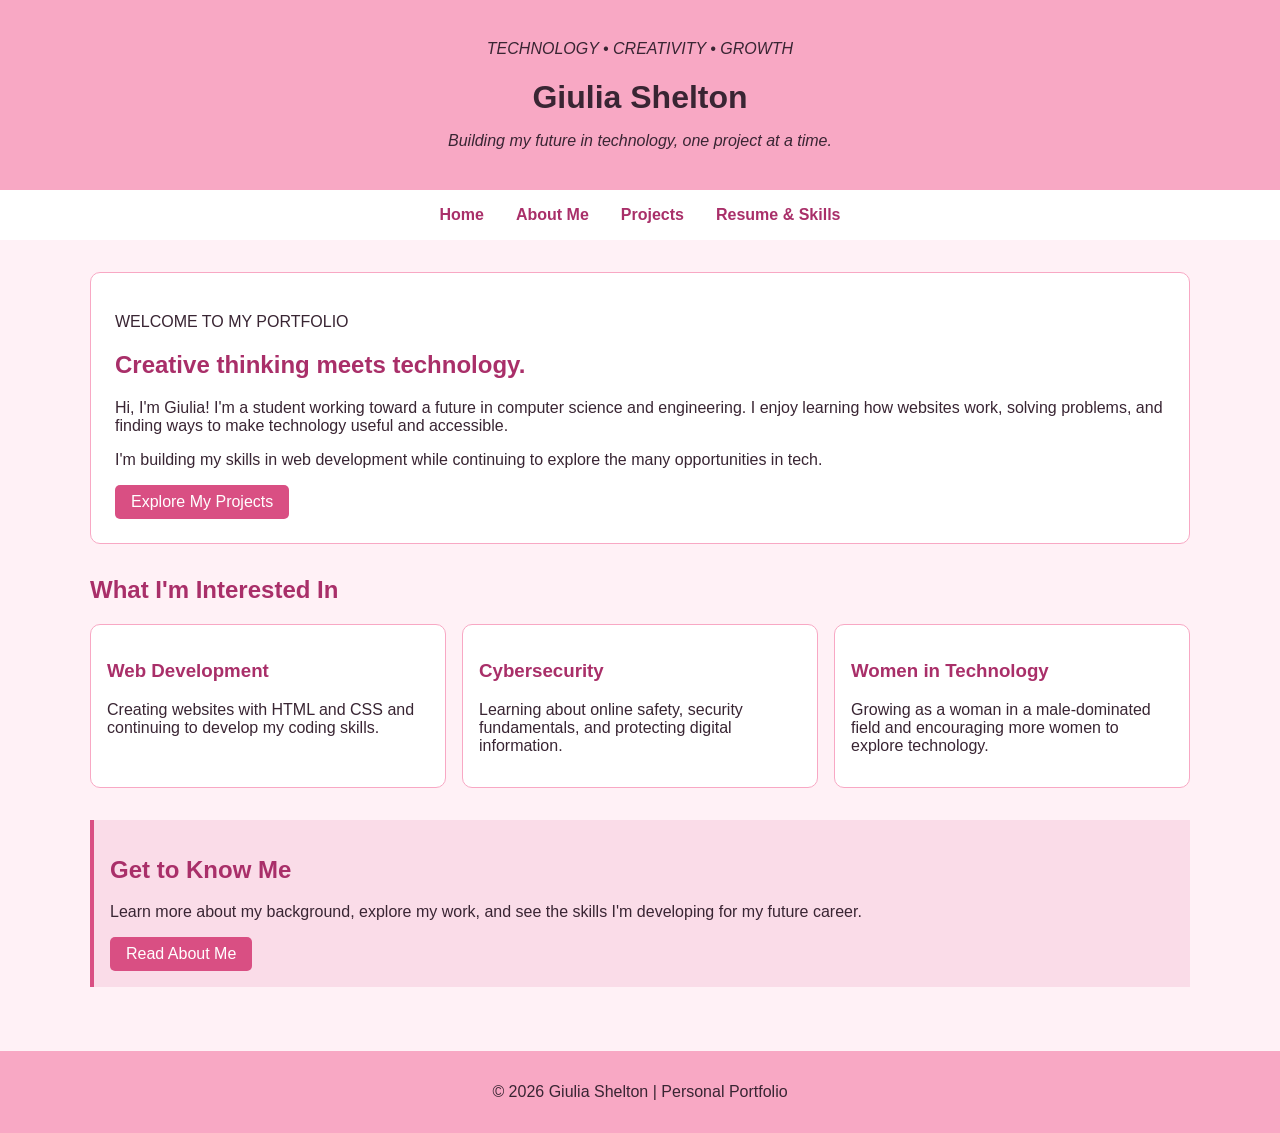
<file: index.html>
<!DOCTYPE html>
<html lang="en">
<head>
    <meta charset="UTF-8">
    <meta name="viewport" content="width=device-width, initial-scale=1.0">
    <meta name="description" content="Giulia Shelton's personal portfolio showcasing web development, technology, and professional goals.">
    <title>Home | Giulia Shelton</title>
    <link rel="stylesheet" href="styles.css">
</head>
<body>
    <header>
        <p class="eyebrow">TECHNOLOGY • CREATIVITY • GROWTH</p>
        <h1>Giulia Shelton</h1>
        <p class="tagline">Building my future in technology, one project at a time.</p>
    </header>

    <nav aria-label="Main navigation">
        <ul>
            <li><a href="index.html" aria-current="page">Home</a></li>
            <li><a href="about.html">About Me</a></li>
            <li><a href="projects.html">Projects</a></li>
            <li><a href="resume.html">Resume &amp; Skills</a></li>
        </ul>
    </nav>

    <main>
        <section class="hero">
            <p class="eyebrow">WELCOME TO MY PORTFOLIO</p>
            <h2>Creative thinking meets technology.</h2>
            <p>
                Hi, I'm Giulia! I'm a student working toward a future
                in computer science and engineering. I enjoy learning
                how websites work, solving problems, and finding ways
                to make technology useful and accessible.
            </p>
            <p>
                I'm building my skills in web development while
                continuing to explore the many opportunities in tech.
            </p>
            <a class="button" href="projects.html">Explore My Projects</a>
        </section>

        <section class="content-section">
            <h2>What I'm Interested In</h2>
            <div class="card-grid">
                <article class="card">
                    <h3>Web Development</h3>
                    <p>
                        Creating websites with HTML and CSS and
                        continuing to develop my coding skills.
                    </p>
                </article>

                <article class="card">
                    <h3>Cybersecurity</h3>
                    <p>
                        Learning about online safety, security
                        fundamentals, and protecting digital information.
                    </p>
                </article>

                <article class="card">
                    <h3>Women in Technology</h3>
                    <p>
                        Growing as a woman in a male-dominated field
                        and encouraging more women to explore technology.
                    </p>
                </article>
            </div>
        </section>

        <section class="content-section callout">
            <h2>Get to Know Me</h2>
            <p>
                Learn more about my background, explore my work,
                and see the skills I'm developing for my future career.
            </p>
            <a href="about.html">Read About Me</a>
        </section>
    </main>

    <footer>
        <p>&copy; 2026 Giulia Shelton | Personal Portfolio</p>
    </footer>
</body>
</html>
</file>
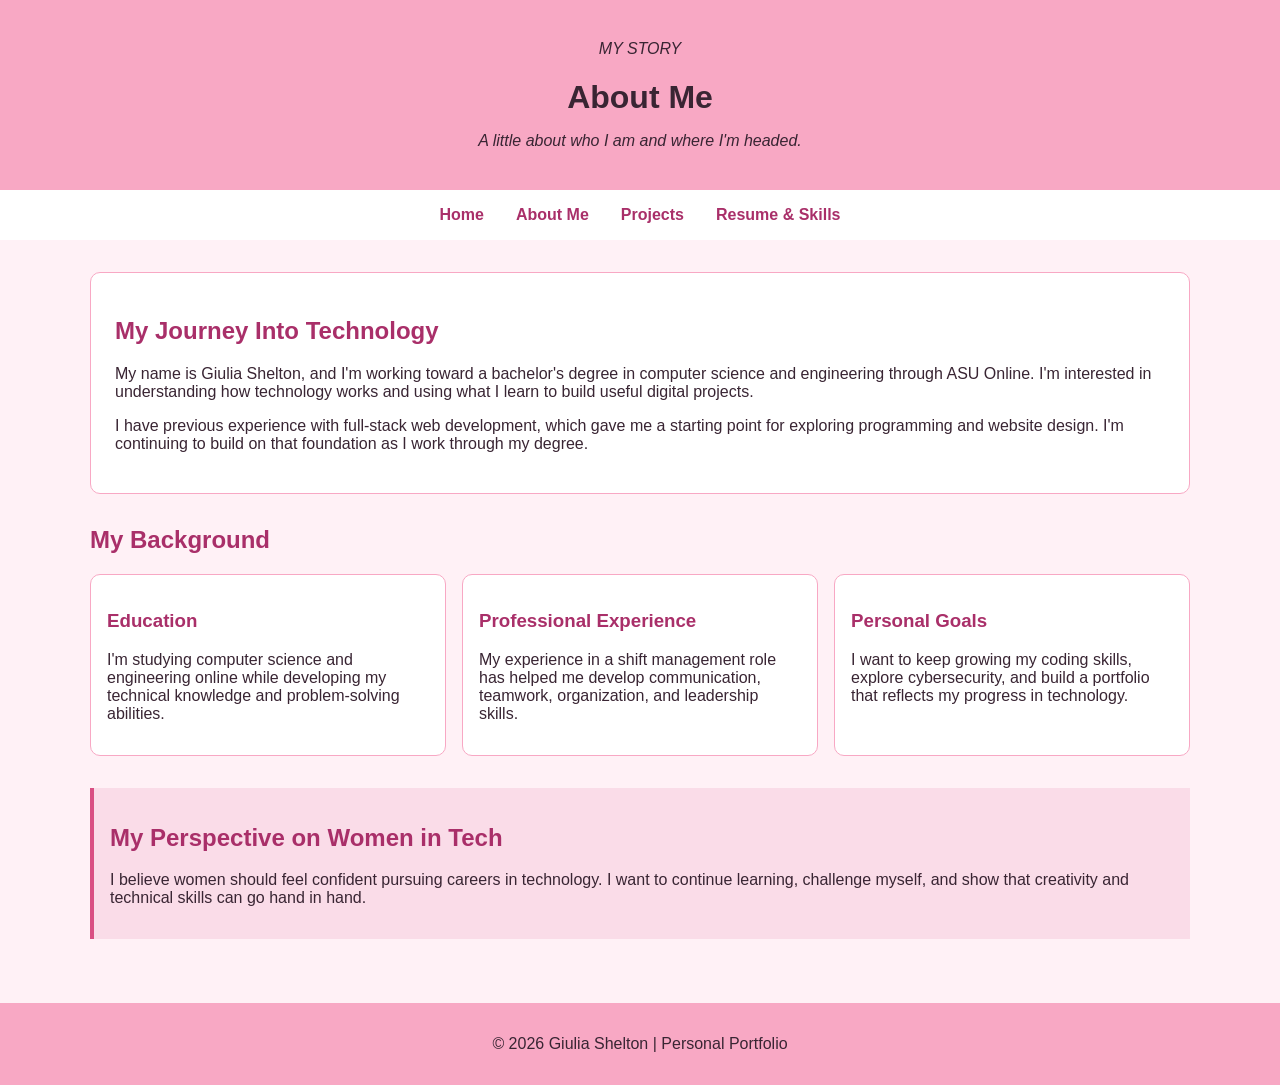
<file: about.html>
<!DOCTYPE html>
<html lang="en">
<head>
    <meta charset="UTF-8">
    <meta name="viewport" content="width=device-width, initial-scale=1.0">
    <meta name="description" content="Learn about Giulia Shelton's background, education, and goals in technology.">
    <title>About Me | Giulia Shelton</title>
    <link rel="stylesheet" href="styles.css">
</head>
<body>
    <header>
        <p class="eyebrow">MY STORY</p>
        <h1>About Me</h1>
        <p class="tagline">A little about who I am and where I'm headed.</p>
    </header>

    <nav aria-label="Main navigation">
        <ul>
            <li><a href="index.html">Home</a></li>
            <li><a href="about.html" aria-current="page">About Me</a></li>
            <li><a href="projects.html">Projects</a></li>
            <li><a href="resume.html">Resume &amp; Skills</a></li>
        </ul>
    </nav>

    <main>
        <section class="hero">
            <h2>My Journey Into Technology</h2>
            <p>
                My name is Giulia Shelton, and I'm working toward a
                bachelor's degree in computer science and engineering
                through ASU Online. I'm interested in understanding
                how technology works and using what I learn to build
                useful digital projects.
            </p>
            <p>
                I have previous experience with full-stack web
                development, which gave me a starting point for
                exploring programming and website design. I'm continuing
                to build on that foundation as I work through my degree.
            </p>
        </section>

        <section class="content-section">
            <h2>My Background</h2>
            <div class="card-grid">
                <article class="card">
                    <h3>Education</h3>
                    <p>
                        I'm studying computer science and engineering
                        online while developing my technical knowledge
                        and problem-solving abilities.
                    </p>
                </article>

                <article class="card">
                    <h3>Professional Experience</h3>
                    <p>
                        My experience in a shift management role has
                        helped me develop communication, teamwork,
                        organization, and leadership skills.
                    </p>
                </article>

                <article class="card">
                    <h3>Personal Goals</h3>
                    <p>
                        I want to keep growing my coding skills,
                        explore cybersecurity, and build a portfolio
                        that reflects my progress in technology.
                    </p>
                </article>
            </div>
        </section>

        <section class="content-section callout">
            <h2>My Perspective on Women in Tech</h2>
            <p>
                I believe women should feel confident pursuing careers
                in technology. I want to continue learning, challenge
                myself, and show that creativity and technical skills
                can go hand in hand.
            </p>
        </section>
    </main>

    <footer>
        <p>&copy; 2026 Giulia Shelton | Personal Portfolio</p>
    </footer>
</body>
</html>
</file>
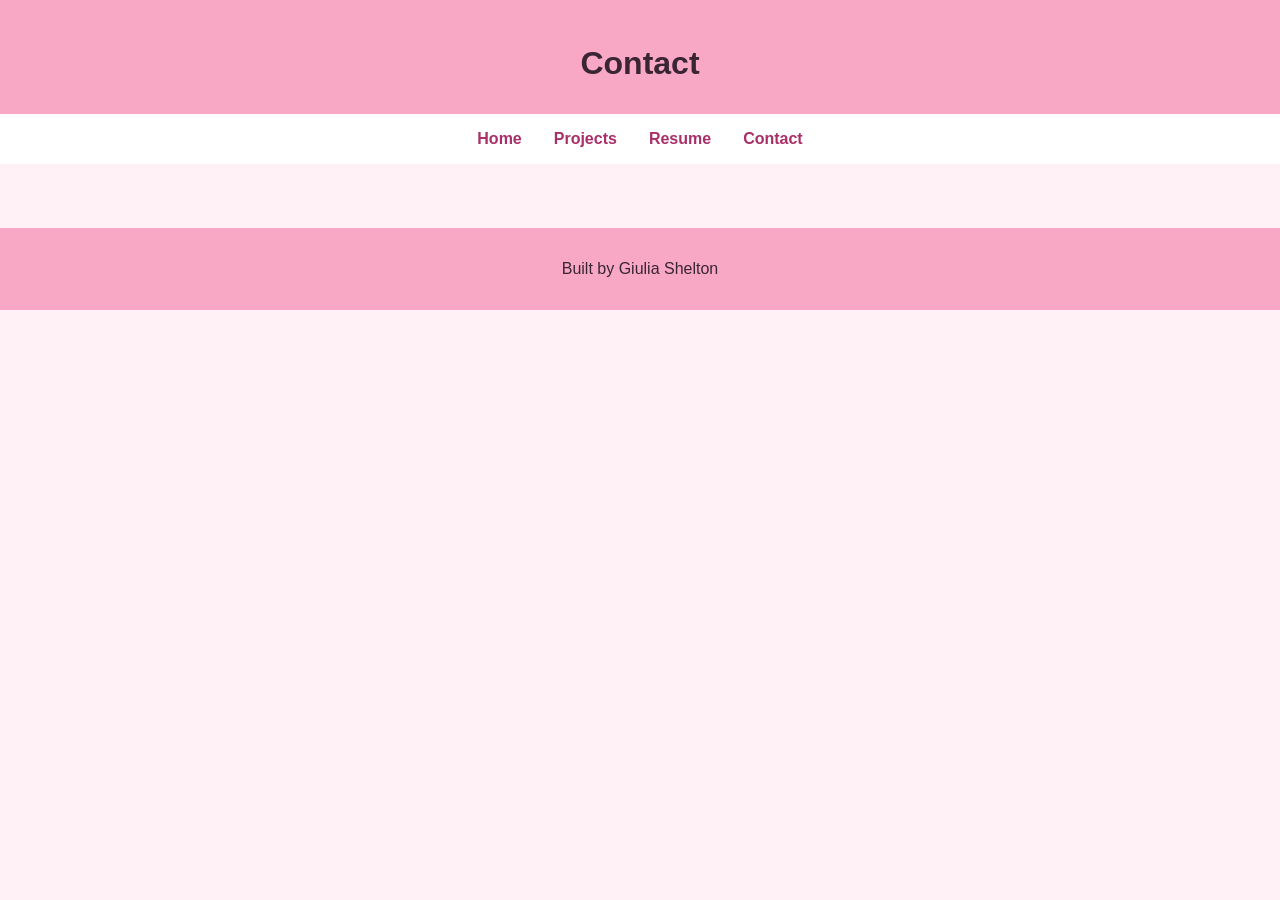
<file: contact.html>
<!DOCTYPE html>
<html lang="en">
<head>
    <meta charset="UTF-8">
    <meta name="viewport" content="width=device-width, initial-scale=1.0">
    <title>Contact | My First Portfolio</title>
    <link rel="stylesheet" href="styles.css">
</head>

<body>

    <header>
        <h1>Contact</h1>
    </header>

    <nav>
        <ul>
            <li><a href="index.html">Home</a></li>
            <li><a href="projects.html">Projects</a></li>
            <li><a href="resume.html">Resume</a></li>
            <li><a href="contact.html">Contact</a></li>
        </ul>
    </nav>

    <main>
    </main>

    <footer>
        <p>Built by Giulia Shelton</p>
    </footer>

</body>
</html>
</file>
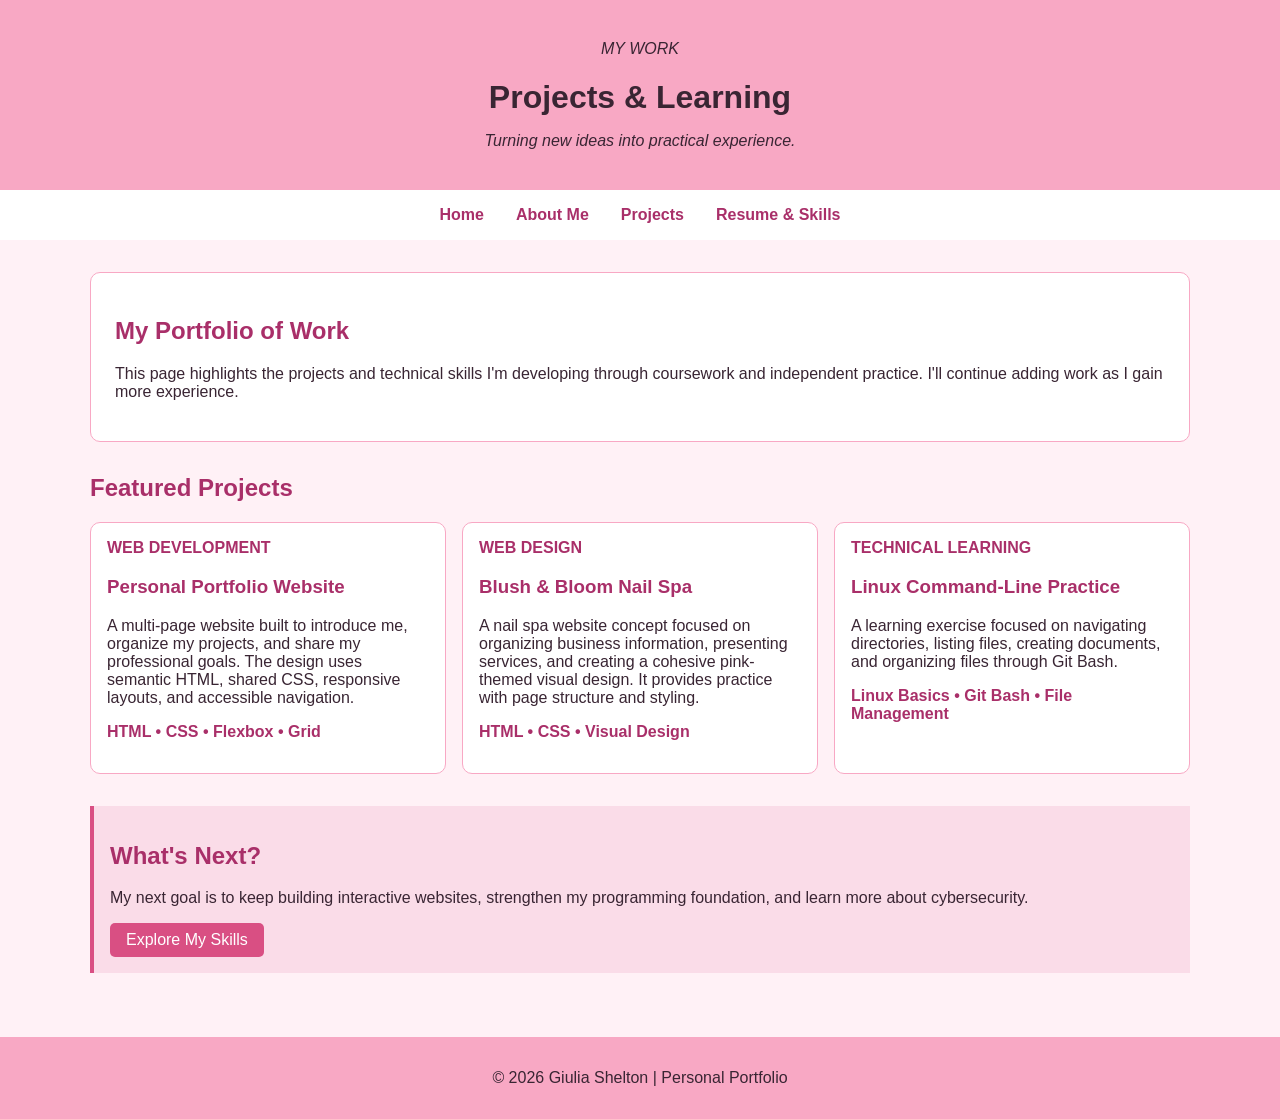
<file: projects.html>
<!DOCTYPE html>
<html lang="en">
<head>
    <meta charset="UTF-8">
    <meta name="viewport" content="width=device-width, initial-scale=1.0">
    <meta name="description" content="Explore Giulia Shelton's web development projects and technical learning.">
    <title>Projects | Giulia Shelton</title>
    <link rel="stylesheet" href="styles.css">
</head>
<body>
    <header>
        <p class="eyebrow">MY WORK</p>
        <h1>Projects &amp; Learning</h1>
        <p class="tagline">Turning new ideas into practical experience.</p>
    </header>

    <nav aria-label="Main navigation">
        <ul>
            <li><a href="index.html">Home</a></li>
            <li><a href="about.html">About Me</a></li>
            <li><a href="projects.html" aria-current="page">Projects</a></li>
            <li><a href="resume.html">Resume &amp; Skills</a></li>
        </ul>
    </nav>

    <main>
        <section class="hero">
            <h2>My Portfolio of Work</h2>
            <p>
                This page highlights the projects and technical
                skills I'm developing through coursework and
                independent practice. I'll continue adding work
                as I gain more experience.
            </p>
        </section>

        <section class="content-section">
            <h2>Featured Projects</h2>

            <div class="card-grid project-grid">
                <article class="card project-card">
                    <div class="project-label">WEB DEVELOPMENT</div>
                    <h3>Personal Portfolio Website</h3>
                    <p>
                        A multi-page website built to introduce me,
                        organize my projects, and share my professional
                        goals. The design uses semantic HTML, shared
                        CSS, responsive layouts, and accessible navigation.
                    </p>
                    <p class="skill-list">HTML • CSS • Flexbox • Grid</p>
                </article>

                <article class="card project-card">
                    <div class="project-label">WEB DESIGN</div>
                    <h3>Blush &amp; Bloom Nail Spa</h3>
                    <p>
                        A nail spa website concept focused on organizing
                        business information, presenting services, and
                        creating a cohesive pink-themed visual design.
                        It provides practice with page structure and styling.
                    </p>
                    <p class="skill-list">HTML • CSS • Visual Design</p>
                </article>

                <article class="card project-card">
                    <div class="project-label">TECHNICAL LEARNING</div>
                    <h3>Linux Command-Line Practice</h3>
                    <p>
                        A learning exercise focused on navigating
                        directories, listing files, creating documents,
                        and organizing files through Git Bash.
                    </p>
                    <p class="skill-list">Linux Basics • Git Bash • File Management</p>
                </article>
            </div>
        </section>

        <section class="content-section callout">
            <h2>What's Next?</h2>
            <p>
                My next goal is to keep building interactive websites,
                strengthen my programming foundation, and learn more
                about cybersecurity.
            </p>
            <a href="resume.html">Explore My Skills</a>
        </section>
    </main>

    <footer>
        <p>&copy; 2026 Giulia Shelton | Personal Portfolio</p>
    </footer>
</body>
</html>
</file>
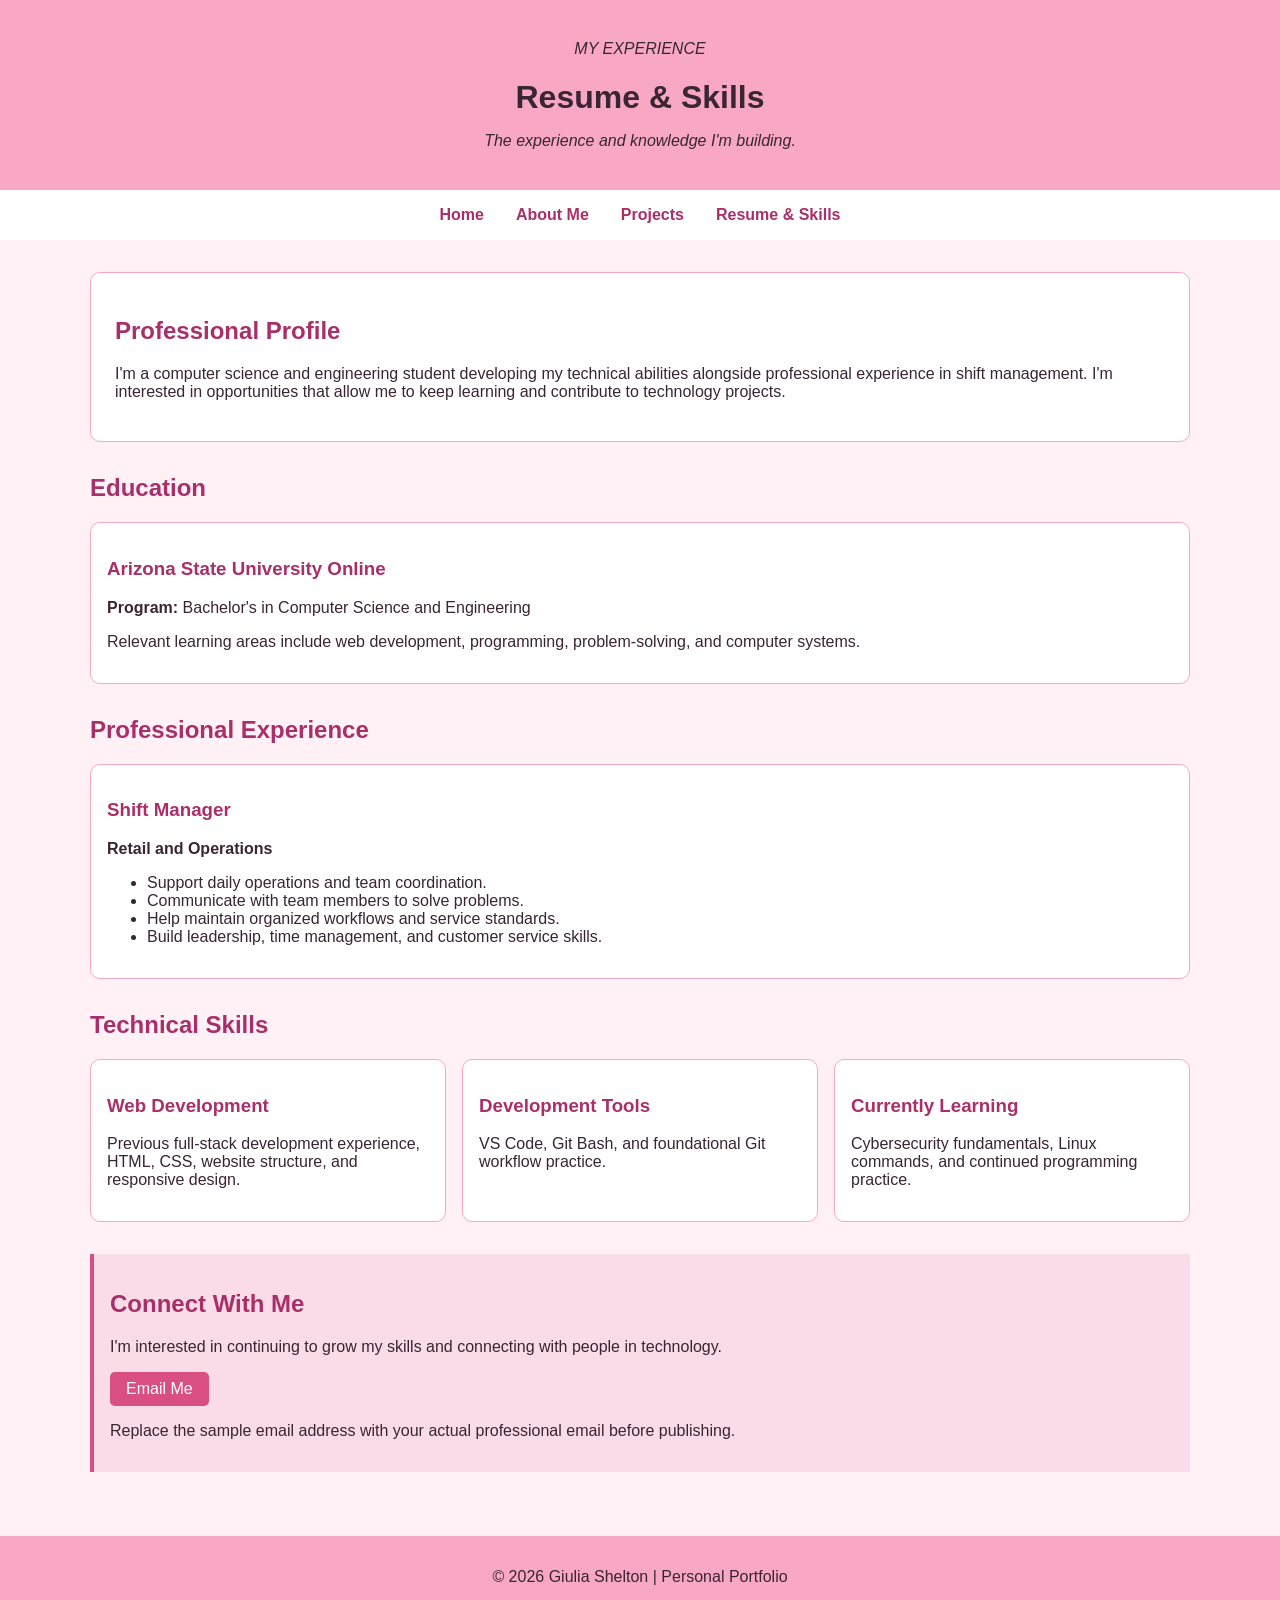
<file: resume.html>
<!DOCTYPE html>
<html lang="en">
<head>
    <meta charset="UTF-8">
    <meta name="viewport" content="width=device-width, initial-scale=1.0">
    <meta name="description" content="Giulia Shelton's education, professional experience, and developing technical skills.">
    <title>Resume &amp; Skills | Giulia Shelton</title>
    <link rel="stylesheet" href="styles.css">
</head>
<body>
    <header>
        <p class="eyebrow">MY EXPERIENCE</p>
        <h1>Resume &amp; Skills</h1>
        <p class="tagline">The experience and knowledge I'm building.</p>
    </header>

    <nav aria-label="Main navigation">
        <ul>
            <li><a href="index.html">Home</a></li>
            <li><a href="about.html">About Me</a></li>
            <li><a href="projects.html">Projects</a></li>
            <li><a href="resume.html" aria-current="page">Resume &amp; Skills</a></li>
        </ul>
    </nav>

    <main>
        <section class="hero">
            <h2>Professional Profile</h2>
            <p>
                I'm a computer science and engineering student
                developing my technical abilities alongside
                professional experience in shift management.
                I'm interested in opportunities that allow me
                to keep learning and contribute to technology projects.
            </p>
        </section>

        <section class="content-section">
            <h2>Education</h2>
            <article class="card">
                <h3>Arizona State University Online</h3>
                <p><strong>Program:</strong> Bachelor's in Computer Science and Engineering</p>
                <p>
                    Relevant learning areas include web development,
                    programming, problem-solving, and computer systems.
                </p>
            </article>
        </section>

        <section class="content-section">
            <h2>Professional Experience</h2>
            <article class="card">
                <h3>Shift Manager</h3>
                <p><strong>Retail and Operations</strong></p>
                <ul>
                    <li>Support daily operations and team coordination.</li>
                    <li>Communicate with team members to solve problems.</li>
                    <li>Help maintain organized workflows and service standards.</li>
                    <li>Build leadership, time management, and customer service skills.</li>
                </ul>
            </article>
        </section>

        <section class="content-section">
            <h2>Technical Skills</h2>
            <div class="card-grid">
                <article class="card">
                    <h3>Web Development</h3>
                    <p>
                        Previous full-stack development experience,
                        HTML, CSS, website structure, and responsive design.
                    </p>
                </article>

                <article class="card">
                    <h3>Development Tools</h3>
                    <p>
                        VS Code, Git Bash, and foundational Git
                        workflow practice.
                    </p>
                </article>

                <article class="card">
                    <h3>Currently Learning</h3>
                    <p>
                        Cybersecurity fundamentals, Linux commands,
                        and continued programming practice.
                    </p>
                </article>
            </div>
        </section>

        <section class="content-section callout">
            <h2>Connect With Me</h2>
            <p>
                I'm interested in continuing to grow my skills
                and connecting with people in technology.
            </p>
            <a href="mailto:YOUR_EMAIL@example.com">Email Me</a>
            <p class="small-note">
                Replace the sample email address with your actual
                professional email before publishing.
            </p>
        </section>
    </main>

    <footer>
        <p>&copy; 2026 Giulia Shelton | Personal Portfolio</p>
    </footer>
</body>
</html>
</file>
<file: styles.css>
/* CSS by Giulia Shelton */

/* Color Palette
   Light Pink: #FFF1F6
   Pink: #F8A8C4
   Bright Pink: #D94F83
   Dark Pink: #A92F69
   White: #FFFFFF
   Dark Text: #392533
*/

/* GLOBAL STYLES */

body {
    font-family: Arial, sans-serif;
    margin: 0;
    background-color: #FFF1F6;
    color: #392533;
    display: grid;
    grid-template-columns: 1fr;
}

/* HEADER */

header {
    background-color: #F8A8C4;
    color: #392533;
    text-align: center;
    padding: 1.5rem;
}

header h1 {
    margin-bottom: 0.5rem;
}

header p {
    font-style: italic;
}

/* NAVIGATION */

nav {
    background-color: #FFFFFF;
    padding: 0.5rem;
}

nav ul {
    list-style: none;
    margin: 0;
    padding: 0;
    display: flex;
    flex-direction: column;
    align-items: center;
    gap: 0.5rem;
}

nav a {
    color: #A92F69;
    text-decoration: none;
    padding: 0.5rem;
    display: block;
    font-weight: bold;
}

nav a:hover {
    background-color: #D94F83;
    color: #FFFFFF;
}

/* MAIN CONTENT */

main {
    padding: 1rem;
}

section {
    margin-bottom: 2rem;
}

h2 {
    color: #A92F69;
}

/* CARDS */

.card-grid {
    display: grid;
    grid-template-columns: 1fr;
    gap: 1rem;
}

.card {
    background-color: #FFFFFF;
    border: 1px solid #F8A8C4;
    padding: 1rem;
    border-radius: 10px;
}

.card h3 {
    color: #A92F69;
}

/* BUTTONS AND LINKS */

.button,
.callout a {
    background-color: #D94F83;
    color: #FFFFFF;
    text-decoration: none;
    padding: 0.5rem 1rem;
    display: inline-block;
    border-radius: 5px;
}

.button:hover,
.callout a:hover {
    background-color: #A92F69;
}

/* FEATURED CONTENT */

.hero {
    background-color: #FFFFFF;
    border: 1px solid #F8A8C4;
    padding: 1.5rem;
    border-radius: 10px;
}

.callout {
    background-color: #FADCE8;
    padding: 1rem;
    border-left: 4px solid #D94F83;
}

/* PROJECTS */

.project-label {
    color: #A92F69;
    font-weight: bold;
}

.skill-list {
    color: #A92F69;
    font-weight: bold;
}

/* FOOTER */

footer {
    background-color: #F8A8C4;
    color: #392533;
    text-align: center;
    padding: 1rem;
}

/* IMAGES */

img {
    display: block;
    margin-top: 0.5rem;
    max-width: 100%;
}

/* MEDIA QUERY */

@media screen and (min-width: 600px) {

    nav ul {
        flex-direction: row;
        justify-content: center;
        gap: 1rem;
    }

    .card-grid {
        grid-template-columns: repeat(2, 1fr);
        gap: 1rem;
    }

    main {
        padding: 2rem;
    }

}

/* LARGER SCREENS */

@media screen and (min-width: 900px) {

    .card-grid {
        grid-template-columns: repeat(3, 1fr);
    }

    main {
        max-width: 1100px;
        margin: auto;
        width: 90%;
    }

}
</file>
